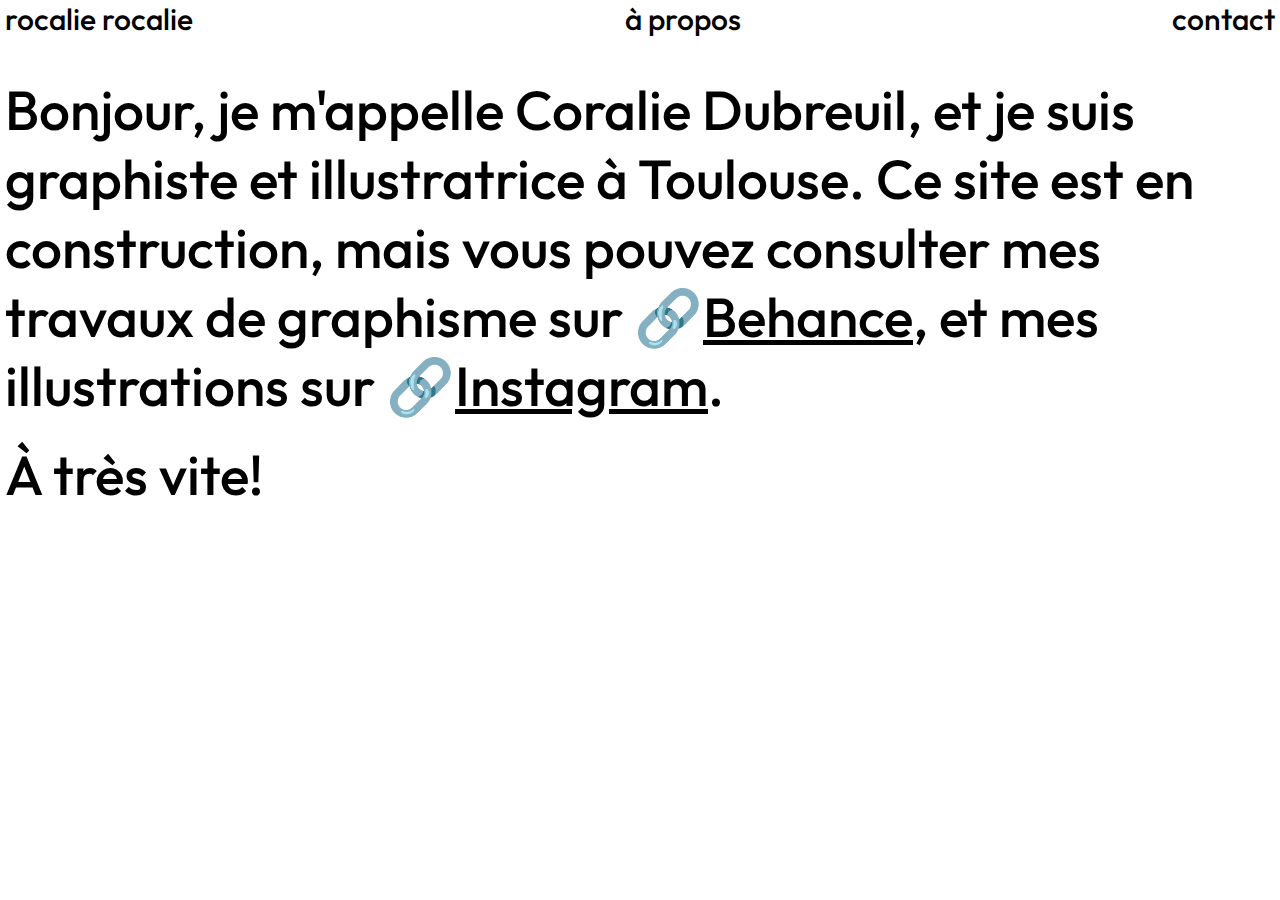
<file: index.html>
<!DOCTYPE html>
<html>
    <head>
        <meta charset="utf-8">
        <link rel="stylesheet" href="style.css">
        <link rel="preconnect" href="https://fonts.googleapis.com">
        <link rel="preconnect" href="https://fonts.gstatic.com" crossorigin>
        <link href="https://fonts.googleapis.com/css2?family=Outfit:wght@100..900&display=swap" rel="stylesheet">

    </head>
    <body>

        <header>
            <nav>
                <ul>
                    <li><h1><a href="index.html">rocalie rocalie</a></h1></li>
                    <li>
                        <a href="/about.html">à propos</a>
                    </li>
                    <li>
                        <a href="/contact.html">contact</a>
                    </li>
                </ul>
            </nav>
        </header>

        <main class="home">
            <p>Bonjour, je m'appelle Coralie Dubreuil, et je suis graphiste et illustratrice à Toulouse. Ce site est en construction, mais vous pouvez consulter mes travaux de graphisme sur 🔗<a href="https://www.behance.net/coraliedubreuil">Behance</a>, et mes illustrations sur 🔗<a href="https://www.instagram.com/rocalierocalie/">Instagram</a>.</p> 
            <p>À très vite!</p>
        </main>
    </body>
</html>
</file>
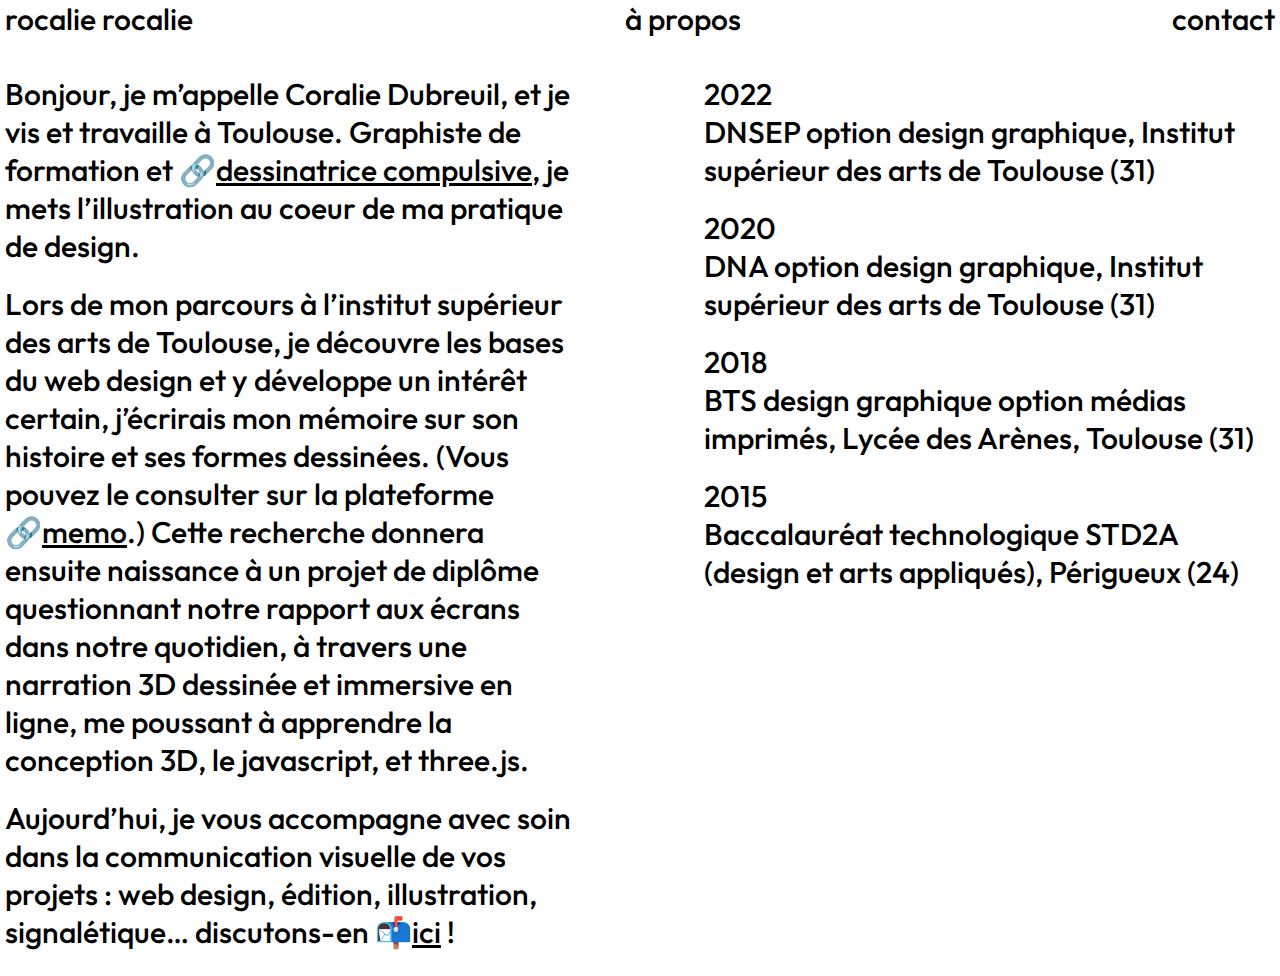
<file: about.html>
<!DOCTYPE html>
<html>
    <head>
        <meta charset="utf-8">
        <link rel="stylesheet" href="style.css">
        <link rel="preconnect" href="https://fonts.googleapis.com">
        <link rel="preconnect" href="https://fonts.gstatic.com" crossorigin>
        <link href="https://fonts.googleapis.com/css2?family=Outfit:wght@100..900&display=swap" rel="stylesheet">

    </head>
    <body>
        <header>
            <nav>
                <ul>
                    <li><h1><a href="index.html">rocalie rocalie</a></h1></li>
                    <li>
                        <a href="/about.html">à propos</a>
                    </li>
                    <li>
                        <a href="/contact.html">contact</a>
                    </li>
                </ul>
            </nav>
        </header>

        <main class="about">
            <div class="bio">
                <p>Bonjour, je m’appelle Coralie Dubreuil, et je vis et travaille à Toulouse. Graphiste de formation et 🔗<a href="https://www.instagram.com/rocalierocalie/">dessinatrice compulsive</a>, je mets l’illustration au coeur de ma pratique de design.</p>
                <p>Lors de mon parcours à l’institut supérieur des arts de Toulouse, je découvre les bases du web design et y développe un intérêt certain, j’écrirais mon mémoire sur son histoire et ses formes dessinées. (Vous pouvez le consulter sur la plateforme 🔗<a href="https://www.memo-dg.fr/memoire.php?nom=une-etoile-sur-mon-bureau-une-fleur-sur-une-page-des-sourires-dans-mes-messages" >memo</a>.) Cette recherche donnera ensuite naissance à un projet de diplôme questionnant notre rapport aux écrans dans notre quotidien, à travers une narration 3D dessinée et immersive en ligne, me poussant à apprendre la conception 3D, le javascript, et three.js.</p>
                <p>Aujourd’hui, je vous accompagne avec soin dans la communication visuelle de vos projets : web design, édition, illustration, signalétique… discutons-en 📬<a href="mailto:rocalierocalie@gmail.com">ici</a> !</p>
            </div>

            <div class="parcours">
                <h2>2022</h2>
                    <p class="scol">DNSEP option design graphique, Institut supérieur des arts de Toulouse (31)</p>
                <h2>2020</h2>
                    <p class="scol">DNA option design graphique, Institut supérieur des arts de Toulouse (31)</p>
                <h2>2018</h2>
                    <p class="scol">BTS design graphique option médias imprimés, Lycée des Arènes, Toulouse (31)</p>     
                <h2>2015</h2>
                    <p class="scol">Baccalauréat technologique STD2A (design et arts appliqués), Périgueux (24)</p>
            </div>
        </main>

</html>
</file>
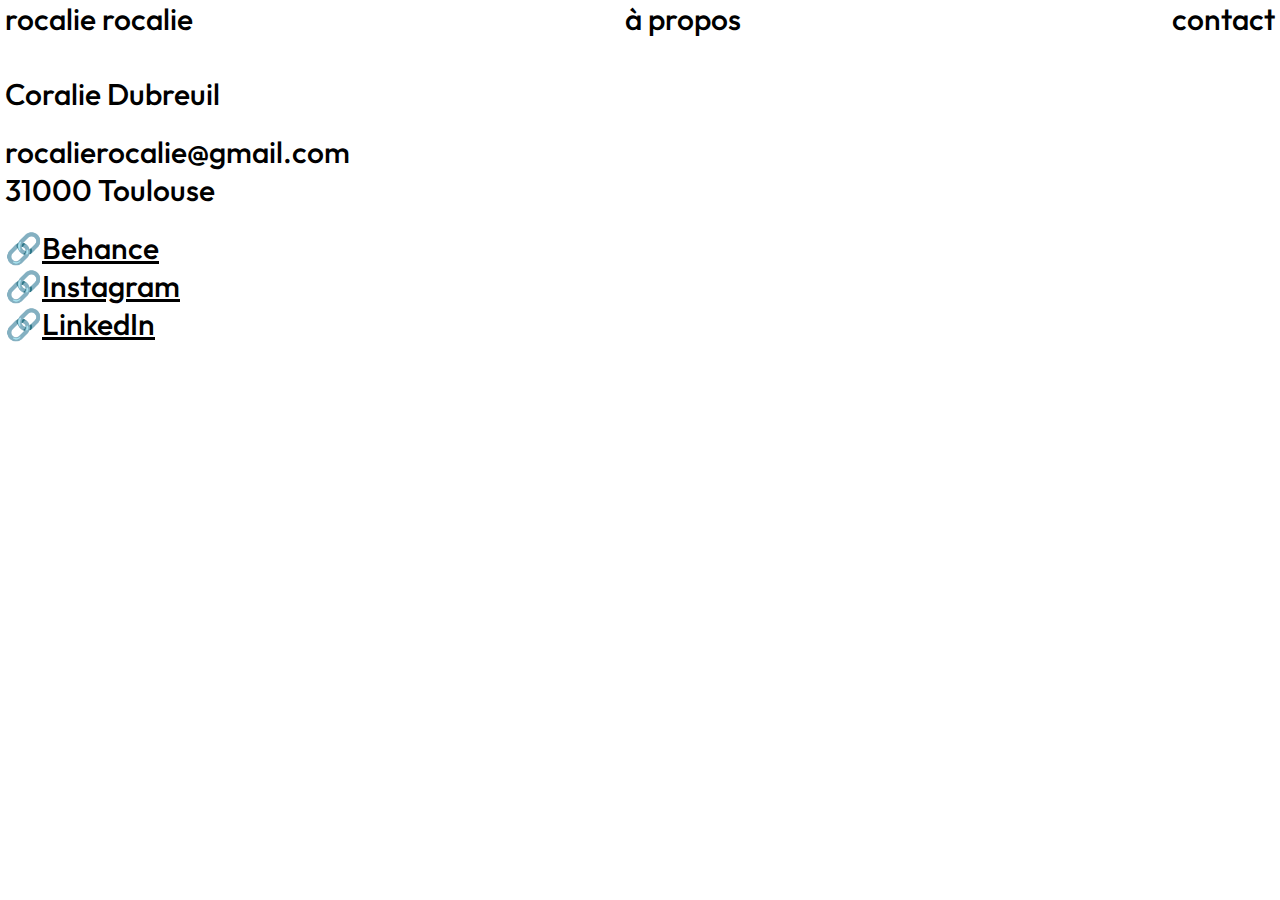
<file: contact.html>
<!DOCTYPE html>
<html>
    <head>
        <meta charset="utf-8">
        <link rel="stylesheet" href="style.css">
        <link rel="preconnect" href="https://fonts.googleapis.com">
        <link rel="preconnect" href="https://fonts.gstatic.com" crossorigin>
        <link href="https://fonts.googleapis.com/css2?family=Outfit:wght@100..900&display=swap" rel="stylesheet">

    </head>
    <body>

        <header>
            <nav>
                <ul>
                    <li><h1><a href="index.html">rocalie rocalie</a></h1></li>
                    <li>
                        <a href="/about.html">à propos</a>
                    </li>
                    <li>
                        <a href="/contact.html">contact</a>
                    </li>
                </ul>
            </nav>
        </header>

        <main>
            <p>Coralie Dubreuil</p>
            <div class="block">
                <p>rocalierocalie@gmail.com</p>
                <p>31000 Toulouse</p>
            </div>
            <div class="block">
                <ul>
                    <li>🔗<a href="https://www.behance.net/coraliedubreuil">Behance</a></li>
                    <li>🔗<a href="https://www.instagram.com/rocalierocalie/">Instagram</a></li>
                    <li>🔗<a href="https://www.linkedin.com/in/coralie-dubreuil-0634a52bb/">LinkedIn</a></li>
                </ul>
            </div>
        </main>

    </body>
</html>
</file>
<file: style.css>
/**GENERAL**/ 

*{
    font-family: "Outfit";
    font-weight: 500;
    font-size: 30px;
    margin: 0;
}

a{
    color: black;
    text-decoration: none;
}

/**HEADER**/

header{
    margin-bottom: 30px;
    padding: 0 5px 2px 5px;
}

header nav ul{
    padding: 0;
    display: flex;
    justify-content: space-between;
}

header nav ul li{
    list-style-type: none;
}

nav a:hover{
    text-shadow: 1px 1px 30px rgb(255, 0, 106);
}

/**MAIN**/

main{
    padding: 5px;
}

.block{
    margin-top: 20px;
}

.block ul li{
    list-style-type: none;
}

.block ul{
    padding: 0;
}

.scol{
    margin-bottom: 20px;
}

main a{
    color: rgb(0, 0, 0);
    text-decoration: underline;
}

main a:hover{
    text-shadow: 1px 1px 30px rgb(255, 0, 106);
}

/**ABOUT**/

.bio, .parcours{
    width: 45%;
}

.bio p{
    margin-bottom: 20px;
}

.about{
    display: flex;
    justify-content: space-between;
}

/**HOME**/

.home p, .home a{
    font-size: 55px;
}

.home p{
    margin-bottom: 20px;
}
</file>
